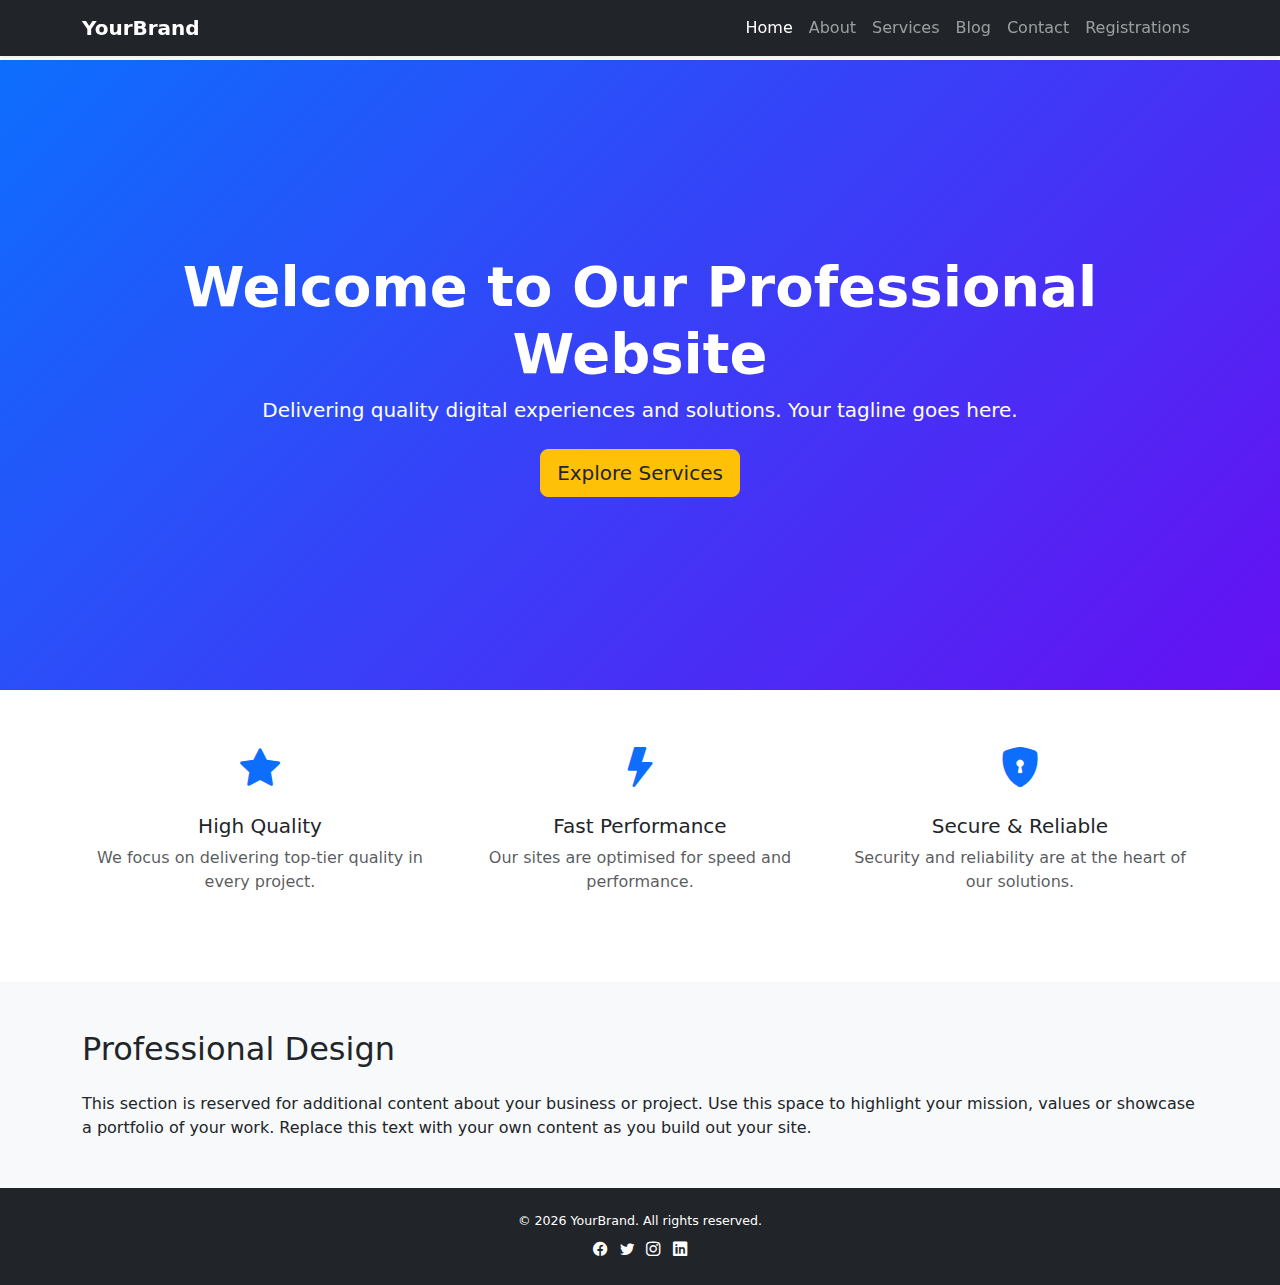
<file: index.html>
<!doctype html>
<html lang="en">
<head>
    <meta charset="utf-8">
    <!-- Responsive viewport ensures the site scales correctly on mobile devices -->
    <meta name="viewport" content="width=device-width, initial-scale=1">
    <title>YourBrand – Professional Website</title>
    <meta name="description" content="Insert a succinct description of your website or business here.">
    <meta name="author" content="">
    <meta name="keywords" content="">
    <!--
      GitHub Pages does not allow you to set HTTP security headers on the server, but you can
      mitigate some vulnerabilities by adding a Content Security Policy (CSP) via a meta tag.  
      The CSP below whitelists this site (self) and HTTPS resources.  It allows the Bootstrap
      CSS/JS that we load from jsDelivr and the Bootstrap Icons stylesheet.  Images are
      restricted to the site and data URIs, while fonts are loaded from jsDelivr.  This
      recommendation follows guidance that, although GitHub Pages and Cloudflare don’t let you
      customise HTTP headers, you can define a CSP using a meta tag【275244698175653†L618-L624】.
    -->
    <meta http-equiv="Content-Security-Policy" content="default-src 'self' https:; script-src 'self' https://cdn.jsdelivr.net; style-src 'self' 'unsafe-inline' https://cdn.jsdelivr.net; img-src 'self' data:; font-src 'self' https://cdn.jsdelivr.net;">
    <!-- Bootstrap CSS via jsDelivr CDN -->
    <link href="https://cdn.jsdelivr.net/npm/bootstrap@5.3.8/dist/css/bootstrap.min.css" rel="stylesheet">
    <!-- Bootstrap Icons CSS via jsDelivr -->
    <link href="https://cdn.jsdelivr.net/npm/bootstrap-icons@1.13.1/font/bootstrap-icons.min.css" rel="stylesheet">
    <!-- Custom styles for this template -->
    <link rel="stylesheet" href="assets/css/styles.css">
</head>
<body>
    <!-- Fixed-top navigation bar -->
    <nav class="navbar navbar-expand-lg navbar-dark bg-dark fixed-top shadow-sm">
        <div class="container">
            <a class="navbar-brand fw-bold" href="index.html">YourBrand</a>
            <button class="navbar-toggler" type="button" data-bs-toggle="collapse" data-bs-target="#navbarResponsive" aria-controls="navbarResponsive" aria-expanded="false" aria-label="Toggle navigation">
                <span class="navbar-toggler-icon"></span>
            </button>
            <div class="collapse navbar-collapse" id="navbarResponsive">
                <ul class="navbar-nav ms-auto mb-2 mb-lg-0">
                    <li class="nav-item"><a class="nav-link active" aria-current="page" href="index.html">Home</a></li>
                    <li class="nav-item"><a class="nav-link" href="about.html">About</a></li>
                    <li class="nav-item"><a class="nav-link" href="services.html">Services</a></li>
                    <li class="nav-item"><a class="nav-link" href="blog.html">Blog</a></li>
                    <li class="nav-item"><a class="nav-link" href="contact.html">Contact</a></li>
                    <li class="nav-item"><a class="nav-link" href="sam-dsbs-fema.html">Registrations</a></li>
                </ul>
            </div>
        </div>
    </nav>

    <!-- Hero section with a bold headline and call to action -->
    <header class="hero-section d-flex align-items-center">
        <div class="container text-center">
            <h1 class="display-4 fw-bold">Welcome to Our Professional Website</h1>
            <p class="lead mb-4">Delivering quality digital experiences and solutions. Your tagline goes here.</p>
            <a href="services.html" class="btn btn-primary btn-lg">Explore Services</a>
        </div>
    </header>

    <!-- Features section highlighting key benefits -->
    <section class="features-section py-5">
        <div class="container">
            <div class="row text-center">
                <div class="col-md-4 mb-4">
                    <div class="icon mb-3"><i class="bi bi-star-fill text-primary fs-1"></i></div>
                    <h3 class="h5">High Quality</h3>
                    <p class="text-muted">We focus on delivering top‑tier quality in every project.</p>
                </div>
                <div class="col-md-4 mb-4">
                    <div class="icon mb-3"><i class="bi bi-lightning-fill text-primary fs-1"></i></div>
                    <h3 class="h5">Fast Performance</h3>
                    <p class="text-muted">Our sites are optimised for speed and performance.</p>
                </div>
                <div class="col-md-4 mb-4">
                    <div class="icon mb-3"><i class="bi bi-shield-lock-fill text-primary fs-1"></i></div>
                    <h3 class="h5">Secure &amp; Reliable</h3>
                    <p class="text-muted">Security and reliability are at the heart of our solutions.</p>
                </div>
            </div>
        </div>
    </section>

    <!-- Placeholder section for additional content -->
    <section class="py-5 bg-light">
        <div class="container">
            <h2 class="mb-4">Professional Design</h2>
            <p class="mb-0">This section is reserved for additional content about your business or project. Use this space to highlight your mission, values or showcase a portfolio of your work. Replace this text with your own content as you build out your site.</p>
        </div>
    </section>

    <!-- Footer with social links -->
    <footer class="bg-dark text-white py-4">
        <div class="container text-center">
            <p class="small mb-2">&copy; 2026 YourBrand. All rights reserved.</p>
            <ul class="list-inline mb-0">
                <li class="list-inline-item"><a class="text-white" href="#" aria-label="Facebook"><i class="bi bi-facebook"></i></a></li>
                <li class="list-inline-item"><a class="text-white" href="#" aria-label="Twitter"><i class="bi bi-twitter"></i></a></li>
                <li class="list-inline-item"><a class="text-white" href="#" aria-label="Instagram"><i class="bi bi-instagram"></i></a></li>
                <li class="list-inline-item"><a class="text-white" href="#" aria-label="LinkedIn"><i class="bi bi-linkedin"></i></a></li>
            </ul>
        </div>
    </footer>

    <!-- Bootstrap JavaScript bundle (includes Popper) -->
    <script src="https://cdn.jsdelivr.net/npm/bootstrap@5.3.8/dist/js/bootstrap.bundle.min.js"></script>
    <!-- Custom JavaScript file -->
    <script src="assets/js/scripts.js"></script>
</body>
</html>
</file>
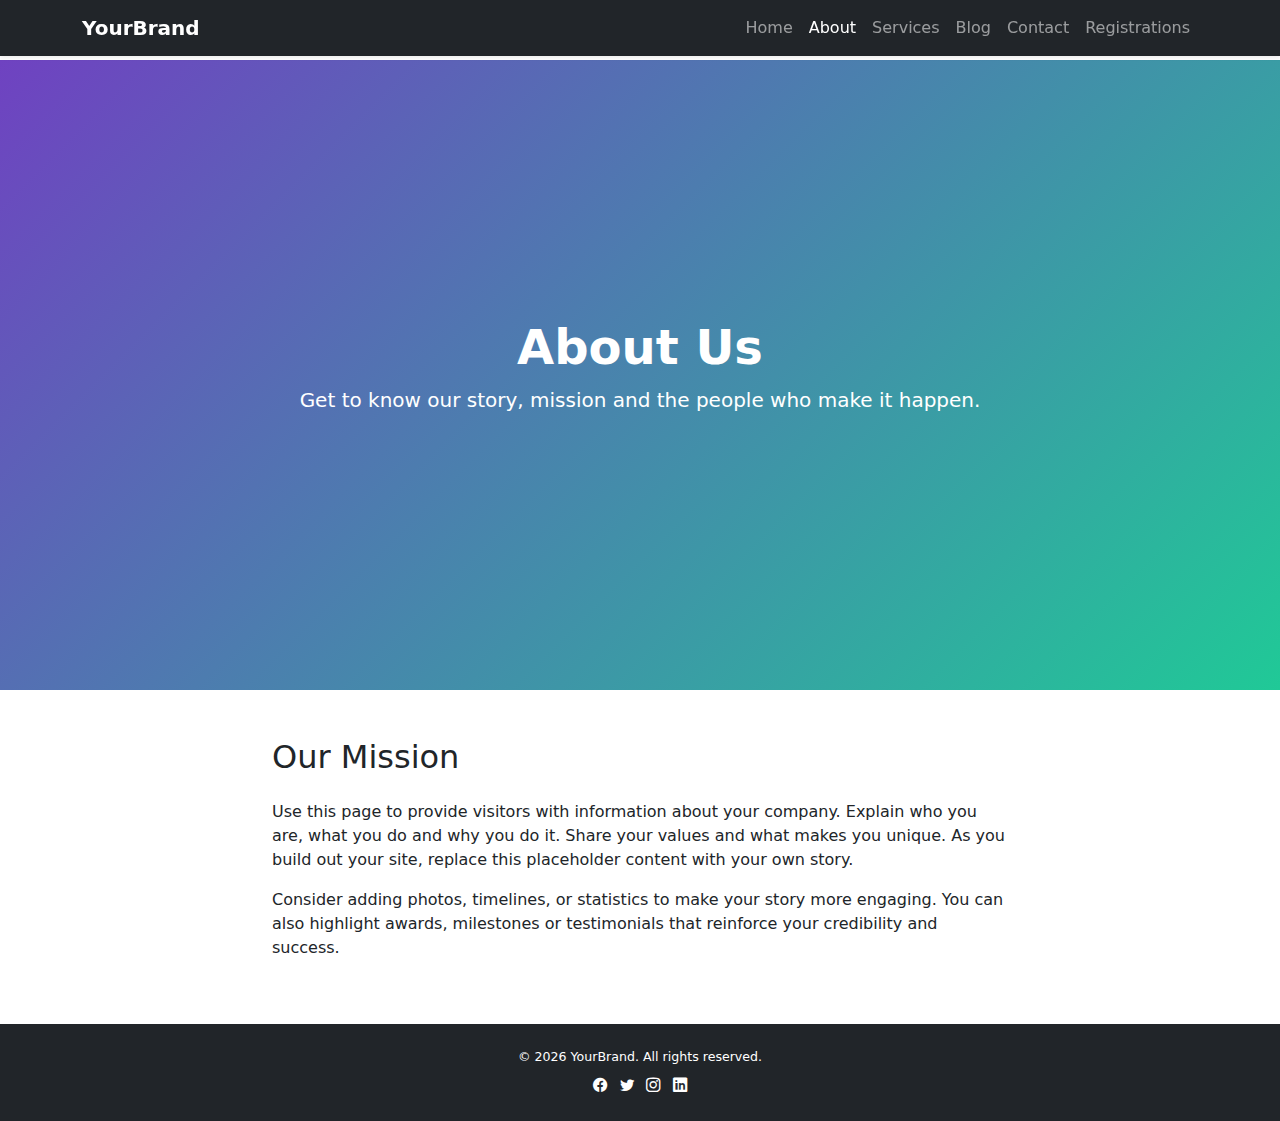
<file: about.html>
<!doctype html>
<html lang="en">
<head>
    <meta charset="utf-8">
    <meta name="viewport" content="width=device-width, initial-scale=1">
    <title>About – YourBrand</title>
    <meta name="description" content="Learn more about our company, our mission and the team behind YourBrand.">
    <!-- Inherit the same CSP as the index page to maintain security across pages -->
    <meta http-equiv="Content-Security-Policy" content="default-src 'self' https:; script-src 'self' https://cdn.jsdelivr.net; style-src 'self' 'unsafe-inline' https://cdn.jsdelivr.net; img-src 'self' data:; font-src 'self' https://cdn.jsdelivr.net;">
    <link href="https://cdn.jsdelivr.net/npm/bootstrap@5.3.8/dist/css/bootstrap.min.css" rel="stylesheet">
    <link href="https://cdn.jsdelivr.net/npm/bootstrap-icons@1.13.1/font/bootstrap-icons.min.css" rel="stylesheet">
    <link rel="stylesheet" href="assets/css/styles.css">
</head>
<body>
    <nav class="navbar navbar-expand-lg navbar-dark bg-dark fixed-top shadow-sm">
        <div class="container">
            <a class="navbar-brand fw-bold" href="index.html">YourBrand</a>
            <button class="navbar-toggler" type="button" data-bs-toggle="collapse" data-bs-target="#navbarResponsive" aria-controls="navbarResponsive" aria-expanded="false" aria-label="Toggle navigation">
                <span class="navbar-toggler-icon"></span>
            </button>
            <div class="collapse navbar-collapse" id="navbarResponsive">
                <ul class="navbar-nav ms-auto mb-2 mb-lg-0">
                    <li class="nav-item"><a class="nav-link" href="index.html">Home</a></li>
                    <li class="nav-item"><a class="nav-link active" aria-current="page" href="about.html">About</a></li>
                    <li class="nav-item"><a class="nav-link" href="services.html">Services</a></li>
                    <li class="nav-item"><a class="nav-link" href="blog.html">Blog</a></li>
                    <li class="nav-item"><a class="nav-link" href="contact.html">Contact</a></li>
                    <li class="nav-item"><a class="nav-link" href="sam-dsbs-fema.html">Registrations</a></li>
                </ul>
            </div>
        </div>
    </nav>

    <!-- Page header -->
    <header class="hero-section d-flex align-items-center" style="background: linear-gradient(135deg, #6f42c1, #20c997);">
        <div class="container text-center">
            <h1 class="display-5 fw-bold">About Us</h1>
            <p class="lead">Get to know our story, mission and the people who make it happen.</p>
        </div>
    </header>

    <!-- Main content -->
    <main class="py-5">
        <div class="container">
            <div class="row justify-content-center">
                <div class="col-lg-8">
                    <h2 class="mb-4">Our Mission</h2>
                    <p>Use this page to provide visitors with information about your company. Explain who you are, what you do and why you do it. Share your values and what makes you unique. As you build out your site, replace this placeholder content with your own story.</p>
                    <p>Consider adding photos, timelines, or statistics to make your story more engaging. You can also highlight awards, milestones or testimonials that reinforce your credibility and success.</p>
                </div>
            </div>
        </div>
    </main>

    <footer class="bg-dark text-white py-4">
        <div class="container text-center">
            <p class="small mb-2">&copy; 2026 YourBrand. All rights reserved.</p>
            <ul class="list-inline mb-0">
                <li class="list-inline-item"><a class="text-white" href="#" aria-label="Facebook"><i class="bi bi-facebook"></i></a></li>
                <li class="list-inline-item"><a class="text-white" href="#" aria-label="Twitter"><i class="bi bi-twitter"></i></a></li>
                <li class="list-inline-item"><a class="text-white" href="#" aria-label="Instagram"><i class="bi bi-instagram"></i></a></li>
                <li class="list-inline-item"><a class="text-white" href="#" aria-label="LinkedIn"><i class="bi bi-linkedin"></i></a></li>
            </ul>
        </div>
    </footer>

    <script src="https://cdn.jsdelivr.net/npm/bootstrap@5.3.8/dist/js/bootstrap.bundle.min.js"></script>
    <script src="assets/js/scripts.js"></script>
</body>
</html>
</file>
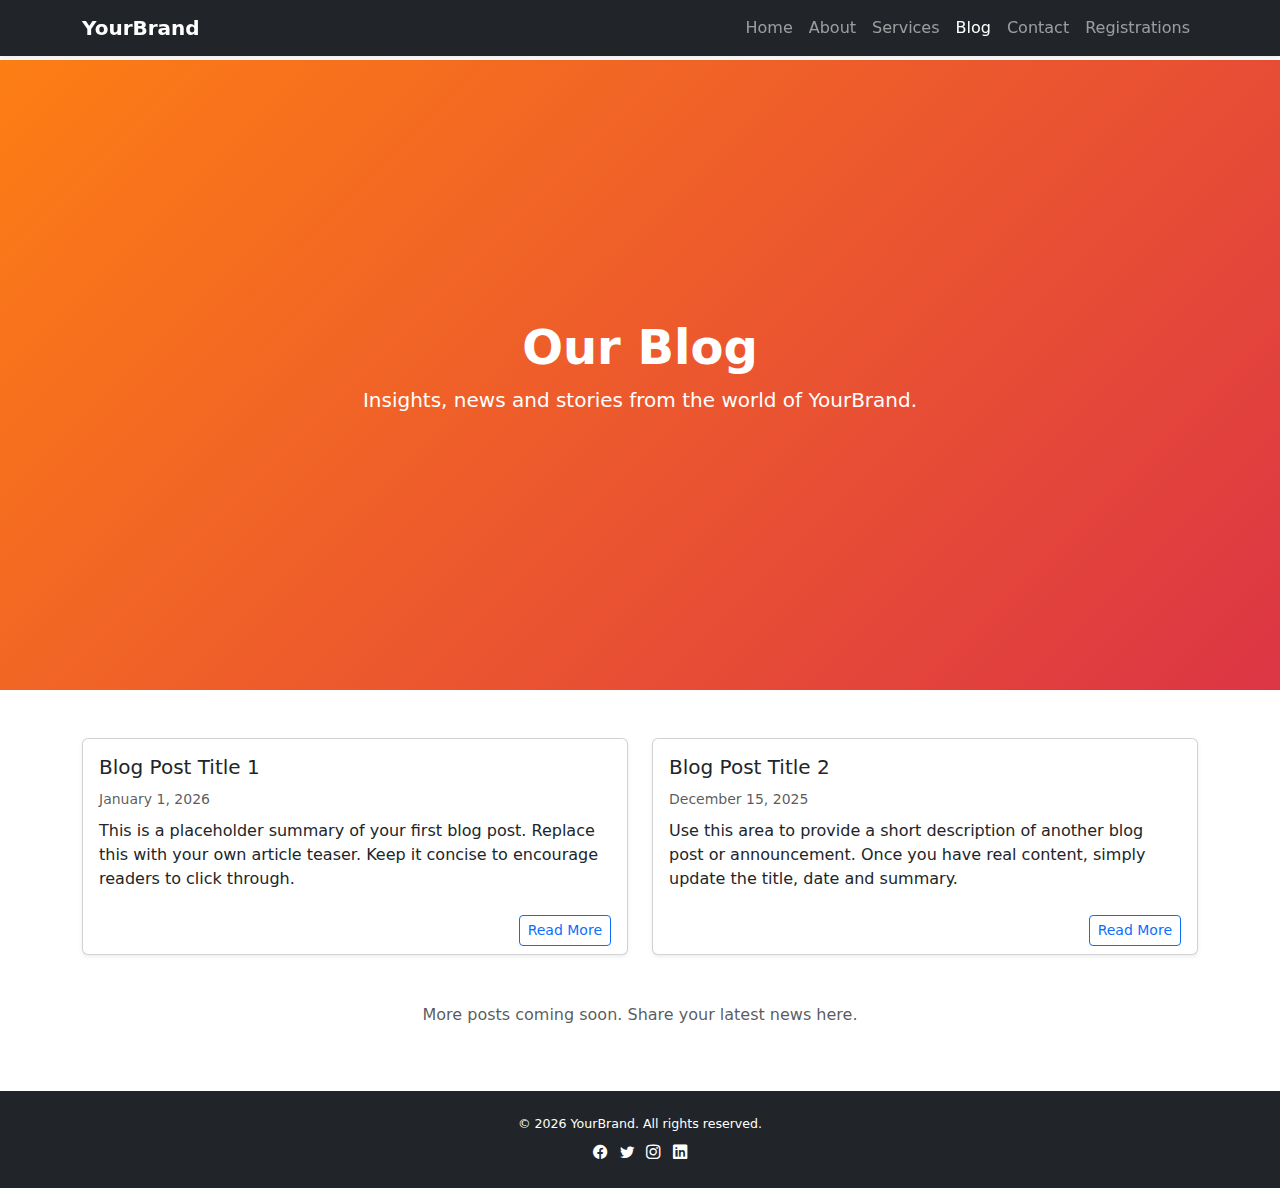
<file: blog.html>
<!doctype html>
<html lang="en">
<head>
    <meta charset="utf-8">
    <meta name="viewport" content="width=device-width, initial-scale=1">
    <title>Blog – YourBrand</title>
    <meta name="description" content="Read the latest articles and news from YourBrand.">
    <meta http-equiv="Content-Security-Policy" content="default-src 'self' https:; script-src 'self' https://cdn.jsdelivr.net; style-src 'self' 'unsafe-inline' https://cdn.jsdelivr.net; img-src 'self' data:; font-src 'self' https://cdn.jsdelivr.net;">
    <link href="https://cdn.jsdelivr.net/npm/bootstrap@5.3.8/dist/css/bootstrap.min.css" rel="stylesheet">
    <link href="https://cdn.jsdelivr.net/npm/bootstrap-icons@1.13.1/font/bootstrap-icons.min.css" rel="stylesheet">
    <link rel="stylesheet" href="assets/css/styles.css">
</head>
<body>
    <nav class="navbar navbar-expand-lg navbar-dark bg-dark fixed-top shadow-sm">
        <div class="container">
            <a class="navbar-brand fw-bold" href="index.html">YourBrand</a>
            <button class="navbar-toggler" type="button" data-bs-toggle="collapse" data-bs-target="#navbarResponsive" aria-controls="navbarResponsive" aria-expanded="false" aria-label="Toggle navigation">
                <span class="navbar-toggler-icon"></span>
            </button>
            <div class="collapse navbar-collapse" id="navbarResponsive">
                <ul class="navbar-nav ms-auto mb-2 mb-lg-0">
                    <li class="nav-item"><a class="nav-link" href="index.html">Home</a></li>
                    <li class="nav-item"><a class="nav-link" href="about.html">About</a></li>
                    <li class="nav-item"><a class="nav-link" href="services.html">Services</a></li>
                    <li class="nav-item"><a class="nav-link active" aria-current="page" href="blog.html">Blog</a></li>
                    <li class="nav-item"><a class="nav-link" href="contact.html">Contact</a></li>
                    <li class="nav-item"><a class="nav-link" href="sam-dsbs-fema.html">Registrations</a></li>
                </ul>
            </div>
        </div>
    </nav>

    <!-- Page header -->
    <header class="hero-section d-flex align-items-center" style="background: linear-gradient(135deg, #fd7e14, #dc3545);">
        <div class="container text-center">
            <h1 class="display-5 fw-bold">Our Blog</h1>
            <p class="lead">Insights, news and stories from the world of YourBrand.</p>
        </div>
    </header>

    <!-- Blog posts listing -->
    <main class="py-5">
        <div class="container">
            <div class="row row-cols-1 row-cols-md-2 g-4">
                <div class="col">
                    <div class="card h-100 shadow-sm">
                        <div class="card-body">
                            <h3 class="h5">Blog Post Title 1</h3>
                            <small class="text-muted">January&nbsp;1, 2026</small>
                            <p class="mt-2 mb-0">This is a placeholder summary of your first blog post. Replace this with your own article teaser. Keep it concise to encourage readers to click through.</p>
                        </div>
                        <div class="card-footer bg-transparent border-0 text-end">
                            <a href="#" class="btn btn-outline-primary btn-sm">Read More</a>
                        </div>
                    </div>
                </div>
                <div class="col">
                    <div class="card h-100 shadow-sm">
                        <div class="card-body">
                            <h3 class="h5">Blog Post Title 2</h3>
                            <small class="text-muted">December&nbsp;15, 2025</small>
                            <p class="mt-2 mb-0">Use this area to provide a short description of another blog post or announcement. Once you have real content, simply update the title, date and summary.</p>
                        </div>
                        <div class="card-footer bg-transparent border-0 text-end">
                            <a href="#" class="btn btn-outline-primary btn-sm">Read More</a>
                        </div>
                    </div>
                </div>
            </div>
            <div class="row mt-5">
                <div class="col text-center">
                    <p class="text-muted">More posts coming soon. Share your latest news here.</p>
                </div>
            </div>
        </div>
    </main>

    <footer class="bg-dark text-white py-4">
        <div class="container text-center">
            <p class="small mb-2">&copy; 2026 YourBrand. All rights reserved.</p>
            <ul class="list-inline mb-0">
                <li class="list-inline-item"><a class="text-white" href="#" aria-label="Facebook"><i class="bi bi-facebook"></i></a></li>
                <li class="list-inline-item"><a class="text-white" href="#" aria-label="Twitter"><i class="bi bi-twitter"></i></a></li>
                <li class="list-inline-item"><a class="text-white" href="#" aria-label="Instagram"><i class="bi bi-instagram"></i></a></li>
                <li class="list-inline-item"><a class="text-white" href="#" aria-label="LinkedIn"><i class="bi bi-linkedin"></i></a></li>
            </ul>
        </div>
    </footer>

    <script src="https://cdn.jsdelivr.net/npm/bootstrap@5.3.8/dist/js/bootstrap.bundle.min.js"></script>
    <script src="assets/js/scripts.js"></script>
</body>
</html>
</file>
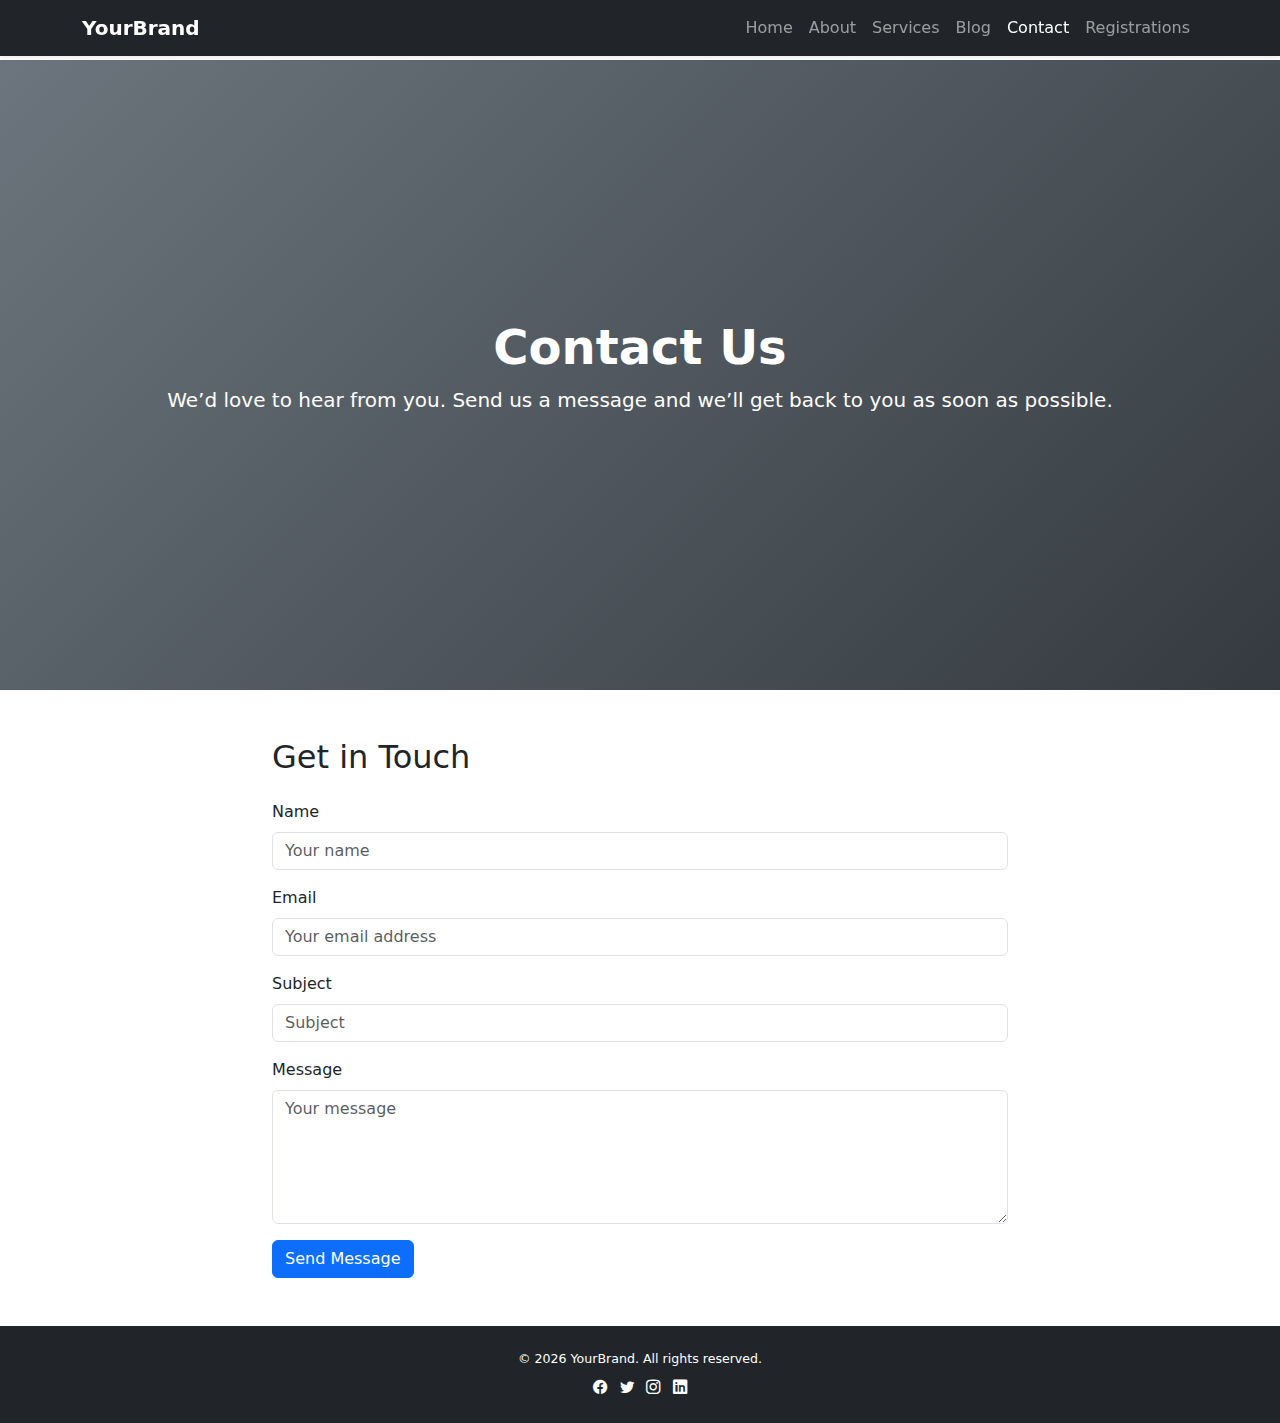
<file: contact.html>
<!doctype html>
<html lang="en">
<head>
    <meta charset="utf-8">
    <meta name="viewport" content="width=device-width, initial-scale=1">
    <title>Contact – YourBrand</title>
    <meta name="description" content="Get in touch with YourBrand. We’d love to hear from you.">
    <meta http-equiv="Content-Security-Policy" content="default-src 'self' https:; script-src 'self' https://cdn.jsdelivr.net; style-src 'self' 'unsafe-inline' https://cdn.jsdelivr.net; img-src 'self' data:; font-src 'self' https://cdn.jsdelivr.net;">
    <link href="https://cdn.jsdelivr.net/npm/bootstrap@5.3.8/dist/css/bootstrap.min.css" rel="stylesheet">
    <link href="https://cdn.jsdelivr.net/npm/bootstrap-icons@1.13.1/font/bootstrap-icons.min.css" rel="stylesheet">
    <link rel="stylesheet" href="assets/css/styles.css">
</head>
<body>
    <nav class="navbar navbar-expand-lg navbar-dark bg-dark fixed-top shadow-sm">
        <div class="container">
            <a class="navbar-brand fw-bold" href="index.html">YourBrand</a>
            <button class="navbar-toggler" type="button" data-bs-toggle="collapse" data-bs-target="#navbarResponsive" aria-controls="navbarResponsive" aria-expanded="false" aria-label="Toggle navigation">
                <span class="navbar-toggler-icon"></span>
            </button>
            <div class="collapse navbar-collapse" id="navbarResponsive">
                <ul class="navbar-nav ms-auto mb-2 mb-lg-0">
                    <li class="nav-item"><a class="nav-link" href="index.html">Home</a></li>
                    <li class="nav-item"><a class="nav-link" href="about.html">About</a></li>
                    <li class="nav-item"><a class="nav-link" href="services.html">Services</a></li>
                    <li class="nav-item"><a class="nav-link" href="blog.html">Blog</a></li>
                    <li class="nav-item"><a class="nav-link active" aria-current="page" href="contact.html">Contact</a></li>
                    <li class="nav-item"><a class="nav-link" href="sam-dsbs-fema.html">Registrations</a></li>
                </ul>
            </div>
        </div>
    </nav>

    <!-- Page header -->
    <header class="hero-section d-flex align-items-center" style="background: linear-gradient(135deg, #6c757d, #343a40);">
        <div class="container text-center">
            <h1 class="display-5 fw-bold">Contact Us</h1>
            <p class="lead">We’d love to hear from you. Send us a message and we’ll get back to you as soon as possible.</p>
        </div>
    </header>

    <!-- Contact form -->
    <main class="py-5">
        <div class="container">
            <div class="row justify-content-center">
                <div class="col-lg-8">
                    <h2 class="mb-4">Get in Touch</h2>
                    <!--
                      This is a static form. To make it functional you can
                      integrate with a free form backend service such as Formspree
                      (https://formspree.io) or use a GitHub Action to send mail.  
                      Replace the action attribute below with your chosen endpoint.
                    -->
                    <form action="#" method="post">
                        <div class="mb-3">
                            <label for="name" class="form-label">Name</label>
                            <input type="text" class="form-control" id="name" name="name" placeholder="Your name">
                        </div>
                        <div class="mb-3">
                            <label for="email" class="form-label">Email</label>
                            <input type="email" class="form-control" id="email" name="email" placeholder="Your email address">
                        </div>
                        <div class="mb-3">
                            <label for="subject" class="form-label">Subject</label>
                            <input type="text" class="form-control" id="subject" name="subject" placeholder="Subject">
                        </div>
                        <div class="mb-3">
                            <label for="message" class="form-label">Message</label>
                            <textarea class="form-control" id="message" name="message" rows="5" placeholder="Your message"></textarea>
                        </div>
                        <button type="submit" class="btn btn-primary">Send Message</button>
                    </form>
                </div>
            </div>
        </div>
    </main>

    <footer class="bg-dark text-white py-4">
        <div class="container text-center">
            <p class="small mb-2">&copy; 2026 YourBrand. All rights reserved.</p>
            <ul class="list-inline mb-0">
                <li class="list-inline-item"><a class="text-white" href="#" aria-label="Facebook"><i class="bi bi-facebook"></i></a></li>
                <li class="list-inline-item"><a class="text-white" href="#" aria-label="Twitter"><i class="bi bi-twitter"></i></a></li>
                <li class="list-inline-item"><a class="text-white" href="#" aria-label="Instagram"><i class="bi bi-instagram"></i></a></li>
                <li class="list-inline-item"><a class="text-white" href="#" aria-label="LinkedIn"><i class="bi bi-linkedin"></i></a></li>
            </ul>
        </div>
    </footer>

    <script src="https://cdn.jsdelivr.net/npm/bootstrap@5.3.8/dist/js/bootstrap.bundle.min.js"></script>
    <script src="assets/js/scripts.js"></script>
</body>
</html>
</file>
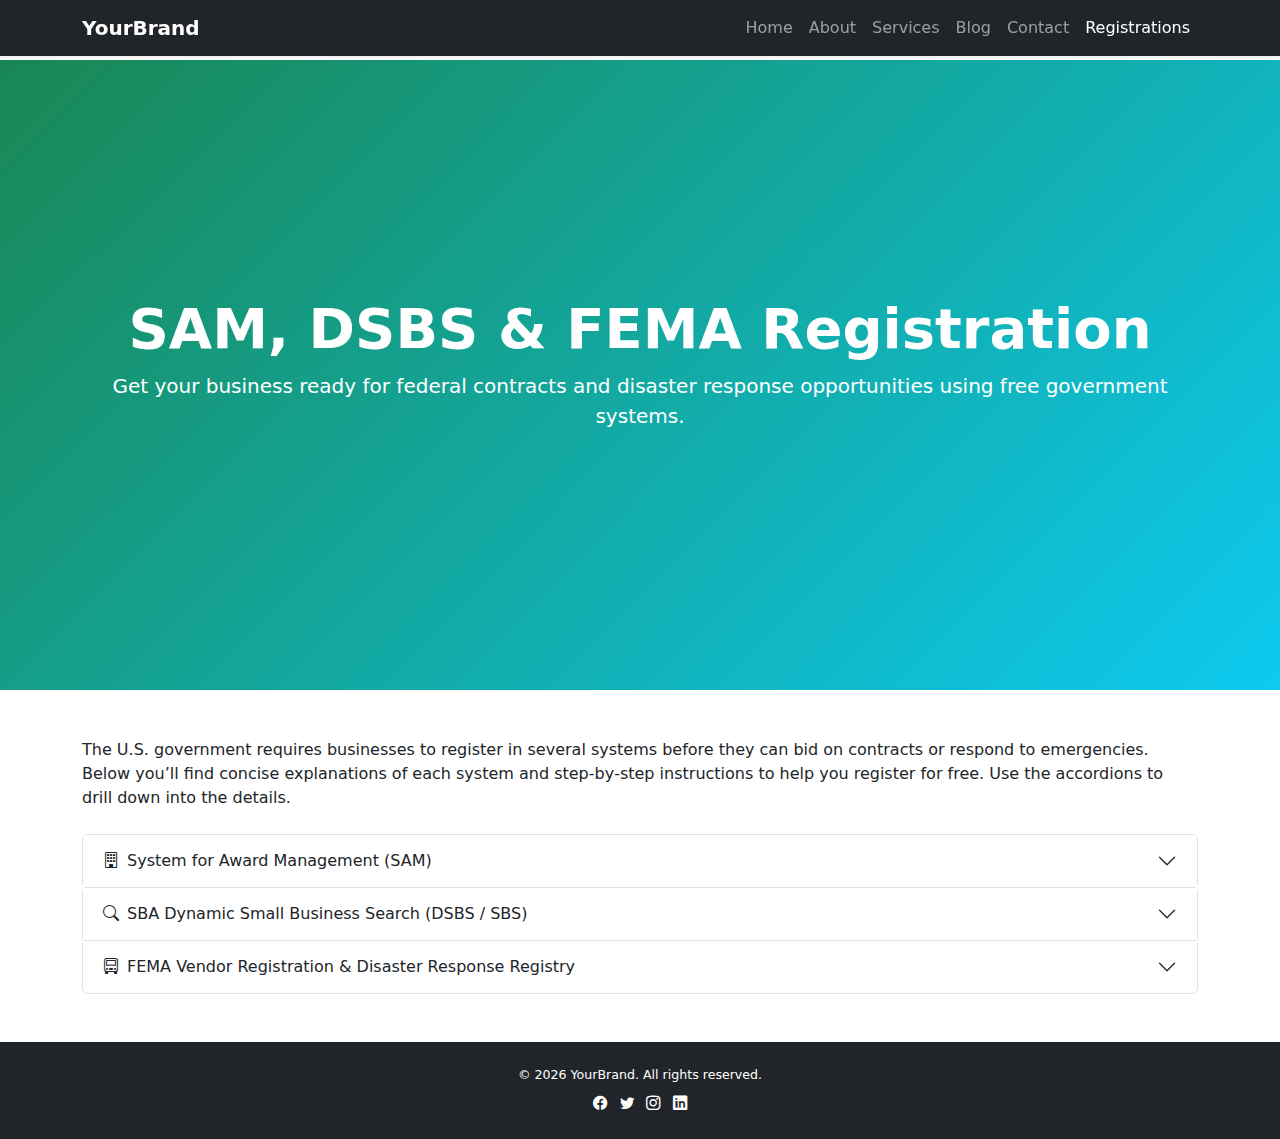
<file: sam-dsbs-fema.html>
<!doctype html>
<!--
  This page provides an in‑depth guide to registering with the System for Award
  Management (SAM), completing a Small Business Administration (SBA) Dynamic
  Small Business Search (DSBS) profile and joining FEMA’s vendor programs.
  It reuses the same layout as the other pages in this template and adds
  interactive accordions with a subtle glow effect on hover.  You can update
  the content within the accordion panels as regulations evolve.
-->
<html lang="en">
<head>
    <meta charset="utf-8">
    <meta name="viewport" content="width=device-width, initial-scale=1">
    <title>SAM, DSBS &amp; FEMA Registration – YourBrand</title>
    <meta name="description" content="A comprehensive guide to System for Award Management (SAM), SBA’s Dynamic Small Business Search and FEMA vendor registration.">
    <!-- Use the same Content Security Policy as other pages to mitigate common
         vulnerabilities on GitHub Pages and Cloudflare.  This CSP allows
         Bootstrap CSS/JS and icons via the jsDelivr CDN while restricting
         external scripts and image sources. -->
    <meta http-equiv="Content-Security-Policy" content="default-src 'self' https:; script-src 'self' https://cdn.jsdelivr.net; style-src 'self' 'unsafe-inline' https://cdn.jsdelivr.net; img-src 'self' data:; font-src 'self' https://cdn.jsdelivr.net;">
    <!-- Bootstrap CSS -->
    <link href="https://cdn.jsdelivr.net/npm/bootstrap@5.3.8/dist/css/bootstrap.min.css" rel="stylesheet">
    <!-- Bootstrap Icons -->
    <link href="https://cdn.jsdelivr.net/npm/bootstrap-icons@1.13.1/font/bootstrap-icons.min.css" rel="stylesheet">
    <!-- Custom styles -->
    <link rel="stylesheet" href="assets/css/styles.css">
</head>
<body>
    <!-- Navigation bar replicated from the template.  The script in
         assets/js/scripts.js automatically highlights the active link. -->
    <nav class="navbar navbar-expand-lg navbar-dark bg-dark fixed-top shadow-sm">
        <div class="container">
            <a class="navbar-brand fw-bold" href="index.html">YourBrand</a>
            <button class="navbar-toggler" type="button" data-bs-toggle="collapse" data-bs-target="#navbarResponsive" aria-controls="navbarResponsive" aria-expanded="false" aria-label="Toggle navigation">
                <span class="navbar-toggler-icon"></span>
            </button>
            <div class="collapse navbar-collapse" id="navbarResponsive">
                <ul class="navbar-nav ms-auto mb-2 mb-lg-0">
                    <li class="nav-item"><a class="nav-link" href="index.html">Home</a></li>
                    <li class="nav-item"><a class="nav-link" href="about.html">About</a></li>
                    <li class="nav-item"><a class="nav-link" href="services.html">Services</a></li>
                    <li class="nav-item"><a class="nav-link" href="blog.html">Blog</a></li>
                    <li class="nav-item"><a class="nav-link" href="contact.html">Contact</a></li>
                    <li class="nav-item"><a class="nav-link" href="sam-dsbs-fema.html">Registrations</a></li>
                </ul>
            </div>
        </div>
    </nav>

    <!-- Hero section introducing the guide -->
    <header class="hero-section d-flex align-items-center" style="background: linear-gradient(135deg, #198754, #0dcaf0);">
        <div class="container text-center">
            <h1 class="display-4 fw-bold">SAM, DSBS &amp; FEMA Registration</h1>
            <p class="lead mb-4">Get your business ready for federal contracts and disaster response opportunities using free government systems.</p>
        </div>
    </header>

    <!-- Main content section with accordions for each registration -->
    <section class="py-5">
        <div class="container">
            <p class="mb-4">The U.S. government requires businesses to register in several systems before they can bid on contracts or respond to emergencies.  Below you’ll find concise explanations of each system and step‑by‑step instructions to help you register for free.  Use the accordions to drill down into the details.</p>

            <!-- Accordion container -->
            <div class="accordion" id="registrationAccordion">
                <!-- SAM Registration Item -->
                <div class="accordion-item glow-card">
                    <h2 class="accordion-header" id="headingSam">
                        <button class="accordion-button collapsed" type="button" data-bs-toggle="collapse" data-bs-target="#collapseSam" aria-expanded="false" aria-controls="collapseSam">
                            <i class="bi bi-building me-2"></i> System for Award Management (SAM)
                        </button>
                    </h2>
                    <div id="collapseSam" class="accordion-collapse collapse" aria-labelledby="headingSam" data-bs-parent="#registrationAccordion">
                        <div class="accordion-body">
                            <h3>What is SAM?</h3>
                            <p>The System for Award Management (<strong>SAM</strong>) is the U.S. government’s official database for entities seeking federal contracts or financial assistance.  Registration is <strong>free</strong> and allows your business to bid on contracts and apply for federal awards【918593088058409†L57-L80】.  When you register, SAM assigns a <em>Unique&nbsp;Entity&nbsp;ID</em> (UEI), which replaces the old DUNS number and uniquely identifies your organization.</p>
                            <h3>Why register?</h3>
                            <p>Registering in SAM is mandatory for any firm that wants to do business with the federal government.  It serves as a central repository of your company’s information and consolidates multiple legacy systems.  Registration ensures your eligibility, enables electronic payments and makes your business visible to contracting officers and prime contractors【409463114030576†L91-L135】.  You must log in at least once per year to keep your record active【409463114030576†L111-L118】.</p>
                            <h3>How to register</h3>
                            <ol>
                                <li><strong>Create a login.gov account</strong>.  Visit <a href="https://www.login.gov" target="_blank" rel="noopener">login.gov</a> and set up an account using your email address.  This account will be used to access SAM and other federal systems.</li>
                                <li><strong>Prepare your data</strong>.  Gather your Taxpayer Identification Number (EIN/TIN), legal business name, physical address, date and state of incorporation, banking information for electronic funds transfer, and your North American Industry Classification System (NAICS) codes.  You’ll also need to decide whether you want your record to be publicly visible【203555683941248†L67-L96】.</li>
                                <li><strong>Start a new registration</strong>.  Go to <a href="https://sam.gov" target="_blank" rel="noopener">sam.gov</a>, sign in with your login.gov credentials and select <em>Register New Entity</em>.  Choose the purpose of your registration (All Awards vs Financial Assistance) and your entity type.</li>
                                <li><strong>Enter core information</strong>.  Provide your legal business name and physical address (SAM will validate this), company start date, fiscal year end, NAICS codes and banking details.  If you don’t yet have a Commercial and Government Entity (CAGE) code, SAM will assign one upon submission【203555683941248†L116-L123】.</li>
                                <li><strong>Complete assertions and certifications</strong>.  Answer questions about your ownership, predecessors, socioeconomic status and executive compensation.  Fill in representations and certifications (Reps&nbsp;&amp;&nbsp;Certs) and any applicable federal acquisition supplements.</li>
                                <li><strong>Add points of contact</strong>.  Identify an Electronic Business point of contact and a Government point of contact.  These individuals will receive notifications and must be familiar with your registration【980030299894892†L114-L119】.</li>
                                <li><strong>Opt into the Disaster Response Registry</strong>.  During registration you can indicate that your company is willing to assist during emergencies.  Selecting this option will add you to the Disaster Response Registry once your registration becomes active【489607410654557†L43-L69】.</li>
                                <li><strong>Submit and maintain</strong>.  Review your entries and submit.  It can take up to 12–15 business days for your registration to become active【980030299894892†L134-L136】.  You must renew your record every 365 days to remain eligible【918593088058409†L171-L175】.</li>
                            </ol>
                            <p class="mb-0">Need help?  You can get free assistance from the Federal Service Desk (<a href="https://www.fsd.gov" target="_blank" rel="noopener">fsd.gov</a>) or your local APEX Accelerator (formerly PTAC)【489607410654557†L24-L33】.</p>
                        </div>
                    </div>
                </div>

                <!-- DSBS Registration Item -->
                <div class="accordion-item glow-card">
                    <h2 class="accordion-header" id="headingDsbs">
                        <button class="accordion-button collapsed" type="button" data-bs-toggle="collapse" data-bs-target="#collapseDsbs" aria-expanded="false" aria-controls="collapseDsbs">
                            <i class="bi bi-search me-2"></i> SBA Dynamic Small Business Search (DSBS / SBS)
                        </button>
                    </h2>
                    <div id="collapseDsbs" class="accordion-collapse collapse" aria-labelledby="headingDsbs" data-bs-parent="#registrationAccordion">
                        <div class="accordion-body">
                            <h3>What is DSBS?</h3>
                            <p>The <strong>Dynamic Small Business Search</strong> (now called the Small Business Search) is a free online database maintained by the U.S. Small Business Administration.  It lists small businesses and includes details such as business name, location, size, ownership, capabilities, and past performance【267651976775821†L34-L54】.  Federal agencies and prime contractors use DSBS to find qualified small businesses for contracting opportunities, while small businesses use it to market their products and services.</p>
                            <h3>Why complete your DSBS profile?</h3>
                            <p>A complete DSBS profile boosts your visibility to government buyers and primes.  Agencies often rely on DSBS to meet their small‑business goals, and primes use it to identify teaming partners.  Having an up‑to‑date profile ensures that your capabilities and certifications are easy to find【267651976775821†L50-L58】.</p>
                            <h3>Accessing DSBS via SBA Connect</h3>
                            <p>DSBS can no longer be updated directly through SAM or the General Login System.  To edit your profile you must use the SBA Connect portal【267651976775821†L64-L72】.  Follow these steps:</p>
                            <ol>
                                <li>Navigate to <a href="https://connect.sba.gov" target="_blank" rel="noopener">connect.sba.gov</a>.</li>
                                <li>Log in using the same <em>login.gov</em> credentials you use for SAM.【267651976775821†L75-L79】</li>
                                <li>In the top‑right menu, click the <strong>Access</strong> tab and select <strong>DSBS</strong> from the list【267651976775821†L79-L81】.</li>
                                <li>Enter your Unique Entity Identifier (UEI) and banking information when prompted.  If your bank account number isn’t accepted, try entering nine zeros (“000000000”)【267651976775821†L81-L83】.</li>
                                <li>Click <em>Request Access</em>.  Access is generally granted immediately, and the DSBS link will appear in your dashboard【267651976775821†L84-L88】.</li>
                                <li>Click your company name in the dashboard and update your marketing profile.  Include keywords, NAICS codes, detailed capability narratives, references and any certifications you hold.  Save changes to publish your profile.</li>
                            </ol>
                            <h3>Using DSBS to search for suppliers</h3>
                            <p>If you are a non‑federal entity looking to source small businesses, you can use the DSBS search tool as follows【987863588363417†L30-L63】:</p>
                            <ol>
                                <li>Go to <a href="http://dsbs.sba.gov/dsbs/search/dsp_dsbs.cfm" target="_blank" rel="noopener">dsbs.sba.gov/dsbs/search</a>.</li>
                                <li>Select the state or narrow the search by county, zip code or area code.</li>
                                <li>Under <em>Ownership and Self‑Certifications</em>, choose options such as “Any Minority Owned” or “Any Women‑Owned Small Business” to filter the results【987863588363417†L34-L50】.</li>
                                <li>Enter the appropriate NAICS code(s) for the goods or services you need【987863588363417†L52-L56】.  The SBA size standards table can help you identify the correct codes.</li>
                                <li>Click <em>Search Using These Criteria</em> to view the list of small businesses【987863588363417†L61-L63】.</li>
                            </ol>
                        </div>
                    </div>
                </div>

                <!-- FEMA Vendor Registration Item -->
                <div class="accordion-item glow-card">
                    <h2 class="accordion-header" id="headingFema">
                        <button class="accordion-button collapsed" type="button" data-bs-toggle="collapse" data-bs-target="#collapseFema" aria-expanded="false" aria-controls="collapseFema">
                            <i class="bi bi-truck-front me-2"></i> FEMA Vendor Registration &amp; Disaster Response Registry
                        </button>
                    </h2>
                    <div id="collapseFema" class="accordion-collapse collapse" aria-labelledby="headingFema" data-bs-parent="#registrationAccordion">
                        <div class="accordion-body">
                            <h3>Why work with FEMA?</h3>
                            <p>The Federal Emergency Management Agency (FEMA) relies on private vendors to supply goods and services during disasters.  Businesses that register properly can help communities recover while earning revenue.  FEMA’s Industry Liaison Program (ILP) connects suppliers with program offices and coordinates vendor inquiries【489607410654557†L14-L20】.</p>
                            <h3>Registration overview</h3>
                            <p>FEMA’s vendor registration process has four general steps【489607410654557†L21-L33】:</p>
                            <ol>
                                <li><strong>Consult your local APEX Accelerator.</strong>  Formerly known as PTACs, APEX Accelerators provide free guidance on marketing your capabilities to federal agencies【489607410654557†L21-L33】.  Locate one at <a href="https://www.apexaccelerators.us" target="_blank" rel="noopener">apexaccelerators.us</a>.</li>
                                <li><strong>Register in SAM.</strong>  A complete and active SAM registration is required to do business with the Federal Government【489607410654557†L34-L41】.  There is no cost to register or maintain your entity【203555683941248†L3-L7】.  Gather your UEI, TIN and NAICS codes, then follow the steps outlined in the SAM section above.</li>
                                <li><strong>Join the Disaster Response Registry.</strong>  The Disaster Response Registry lists vendors willing to provide debris removal, supplies and other emergency services.  To be added, you must indicate your interest in disaster response during your SAM registration.  Once your registration is active, contracting officers will be able to locate your company【489607410654557†L43-L69】.  There is no fee for inclusion【365223599175299†L135-L139】.</li>
                                <li><strong>Monitor opportunities.</strong>  After registering, watch for procurement opportunities on <a href="https://sam.gov" target="_blank" rel="noopener">SAM.gov</a>, <a href="https://www.unisonglobal.com/product-suites/acquisition/sourcing/marketplace/" target="_blank" rel="noopener">Unison Marketplace</a> and the Department of Homeland Security’s Acquisition Planning Forecast System.  Being proactive helps you respond quickly when disasters strike【489607410654557†L144-L160】.</li>
                            </ol>
                            <h3>Additional tips</h3>
                            <ul>
                                <li>Consider submitting a Vendor Profile Form to FEMA’s Industry Liaison Program to help FEMA understand your capabilities.  Although not required, this enhances your visibility.</li>
                                <li>Stay up‑to‑date with FEMA’s mission and goals, including its preference for local vendors and compliance with the Stafford Act and Federal Acquisition Regulations【489607410654557†L71-L79】.</li>
                                <li>Beware of third‑party solicitations.  Registering and maintaining your Disaster Response Registry entry is always free【365223599175299†L135-L140】.</li>
                            </ul>
                        </div>
                    </div>
                </div>
            </div>
        </div>
    </section>

    <!-- Footer -->
    <footer class="bg-dark text-white py-4">
        <div class="container text-center">
            <p class="small mb-2">&copy; 2026 YourBrand. All rights reserved.</p>
            <ul class="list-inline mb-0">
                <li class="list-inline-item"><a class="text-white" href="#" aria-label="Facebook"><i class="bi bi-facebook"></i></a></li>
                <li class="list-inline-item"><a class="text-white" href="#" aria-label="Twitter"><i class="bi bi-twitter"></i></a></li>
                <li class="list-inline-item"><a class="text-white" href="#" aria-label="Instagram"><i class="bi bi-instagram"></i></a></li>
                <li class="list-inline-item"><a class="text-white" href="#" aria-label="LinkedIn"><i class="bi bi-linkedin"></i></a></li>
            </ul>
        </div>
    </footer>

    <!-- Bootstrap JS bundle -->
    <script src="https://cdn.jsdelivr.net/npm/bootstrap@5.3.8/dist/js/bootstrap.bundle.min.js"></script>
    <!-- Custom JS -->
    <script src="assets/js/scripts.js"></script>
</body>
</html>
</file>
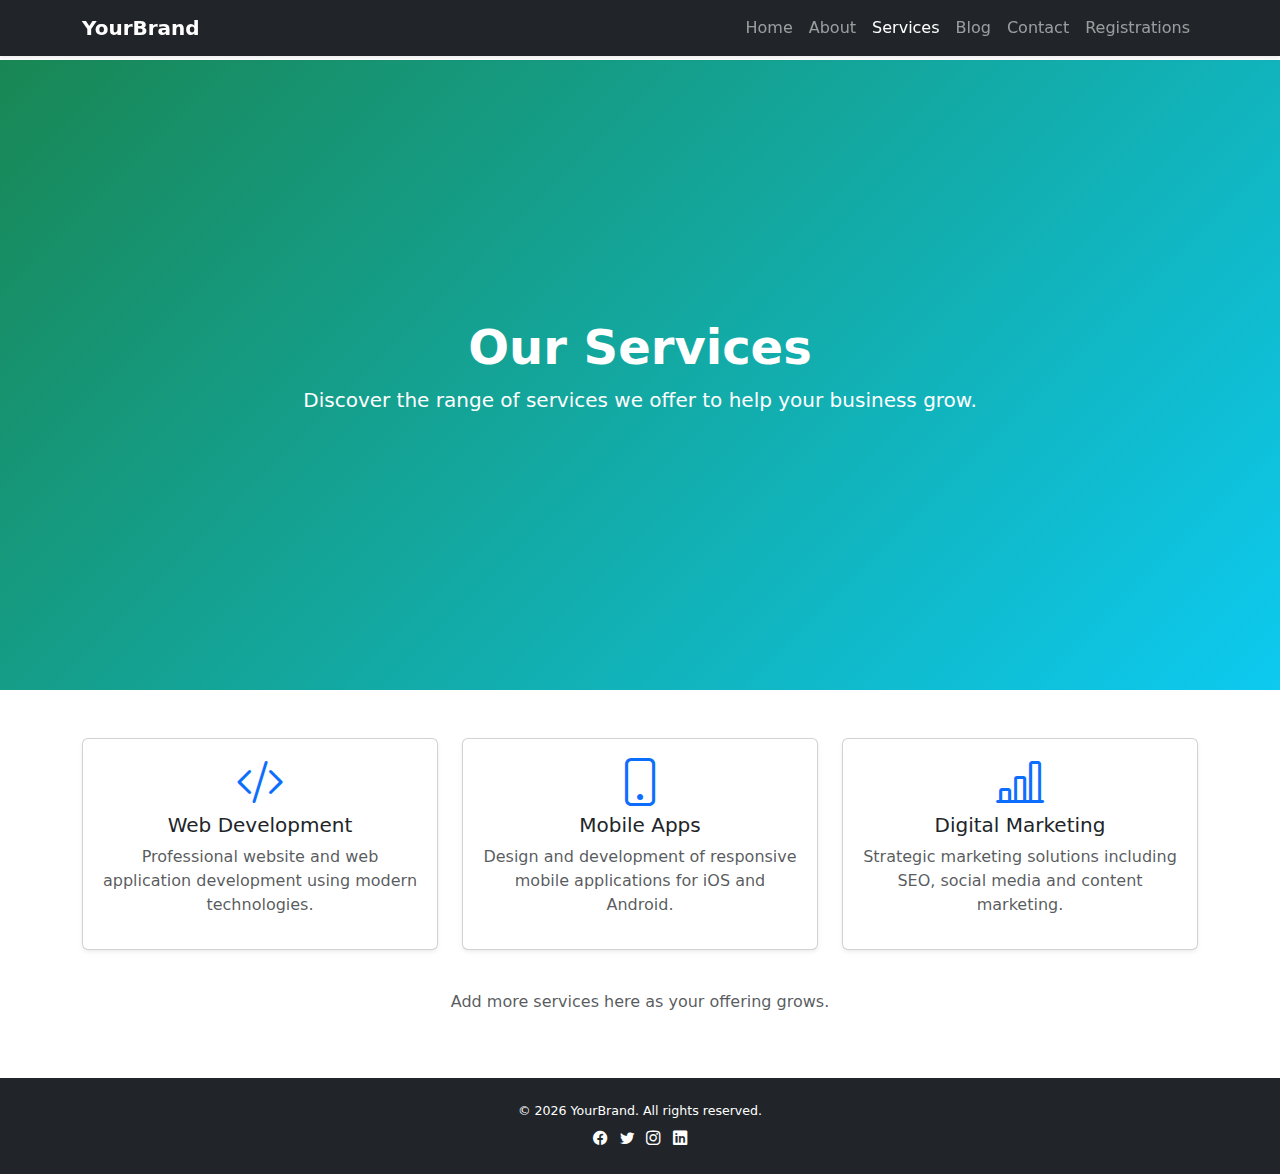
<file: services.html>
<!doctype html>
<html lang="en">
<head>
    <meta charset="utf-8">
    <meta name="viewport" content="width=device-width, initial-scale=1">
    <title>Services – YourBrand</title>
    <meta name="description" content="Explore the professional services offered by YourBrand.">
    <meta http-equiv="Content-Security-Policy" content="default-src 'self' https:; script-src 'self' https://cdn.jsdelivr.net; style-src 'self' 'unsafe-inline' https://cdn.jsdelivr.net; img-src 'self' data:; font-src 'self' https://cdn.jsdelivr.net;">
    <link href="https://cdn.jsdelivr.net/npm/bootstrap@5.3.8/dist/css/bootstrap.min.css" rel="stylesheet">
    <link href="https://cdn.jsdelivr.net/npm/bootstrap-icons@1.13.1/font/bootstrap-icons.min.css" rel="stylesheet">
    <link rel="stylesheet" href="assets/css/styles.css">
</head>
<body>
    <nav class="navbar navbar-expand-lg navbar-dark bg-dark fixed-top shadow-sm">
        <div class="container">
            <a class="navbar-brand fw-bold" href="index.html">YourBrand</a>
            <button class="navbar-toggler" type="button" data-bs-toggle="collapse" data-bs-target="#navbarResponsive" aria-controls="navbarResponsive" aria-expanded="false" aria-label="Toggle navigation">
                <span class="navbar-toggler-icon"></span>
            </button>
            <div class="collapse navbar-collapse" id="navbarResponsive">
                <ul class="navbar-nav ms-auto mb-2 mb-lg-0">
                    <li class="nav-item"><a class="nav-link" href="index.html">Home</a></li>
                    <li class="nav-item"><a class="nav-link" href="about.html">About</a></li>
                    <li class="nav-item"><a class="nav-link active" aria-current="page" href="services.html">Services</a></li>
                    <li class="nav-item"><a class="nav-link" href="blog.html">Blog</a></li>
                    <li class="nav-item"><a class="nav-link" href="contact.html">Contact</a></li>
                    <li class="nav-item"><a class="nav-link" href="sam-dsbs-fema.html">Registrations</a></li>
                </ul>
            </div>
        </div>
    </nav>

    <!-- Page header -->
    <header class="hero-section d-flex align-items-center" style="background: linear-gradient(135deg, #198754, #0dcaf0);">
        <div class="container text-center">
            <h1 class="display-5 fw-bold">Our Services</h1>
            <p class="lead">Discover the range of services we offer to help your business grow.</p>
        </div>
    </header>

    <!-- Services list -->
    <main class="py-5">
        <div class="container">
            <div class="row">
                <div class="col-md-4 mb-4">
                    <div class="card h-100 shadow-sm">
                        <div class="card-body text-center">
                            <i class="bi bi-code-slash display-5 text-primary mb-3"></i>
                            <h3 class="h5">Web Development</h3>
                            <p class="text-muted">Professional website and web application development using modern technologies.</p>
                        </div>
                    </div>
                </div>
                <div class="col-md-4 mb-4">
                    <div class="card h-100 shadow-sm">
                        <div class="card-body text-center">
                            <i class="bi bi-phone display-5 text-primary mb-3"></i>
                            <h3 class="h5">Mobile Apps</h3>
                            <p class="text-muted">Design and development of responsive mobile applications for iOS and Android.</p>
                        </div>
                    </div>
                </div>
                <div class="col-md-4 mb-4">
                    <div class="card h-100 shadow-sm">
                        <div class="card-body text-center">
                            <i class="bi bi-bar-chart-line display-5 text-primary mb-3"></i>
                            <h3 class="h5">Digital Marketing</h3>
                            <p class="text-muted">Strategic marketing solutions including SEO, social media and content marketing.</p>
                        </div>
                    </div>
                </div>
            </div>
            <!-- Placeholder for additional services -->
            <div class="row">
                <div class="col-12 text-center">
                    <p class="text-muted mt-3">Add more services here as your offering grows.</p>
                </div>
            </div>
        </div>
    </main>

    <footer class="bg-dark text-white py-4">
        <div class="container text-center">
            <p class="small mb-2">&copy; 2026 YourBrand. All rights reserved.</p>
            <ul class="list-inline mb-0">
                <li class="list-inline-item"><a class="text-white" href="#" aria-label="Facebook"><i class="bi bi-facebook"></i></a></li>
                <li class="list-inline-item"><a class="text-white" href="#" aria-label="Twitter"><i class="bi bi-twitter"></i></a></li>
                <li class="list-inline-item"><a class="text-white" href="#" aria-label="Instagram"><i class="bi bi-instagram"></i></a></li>
                <li class="list-inline-item"><a class="text-white" href="#" aria-label="LinkedIn"><i class="bi bi-linkedin"></i></a></li>
            </ul>
        </div>
    </footer>

    <script src="https://cdn.jsdelivr.net/npm/bootstrap@5.3.8/dist/js/bootstrap.bundle.min.js"></script>
    <script src="assets/js/scripts.js"></script>
</body>
</html>
</file>
<file: assets/css/styles.css>
/*
 * Custom styles for the professional website template
 *
 * This stylesheet supplements Bootstrap’s built‑in styles.  You can modify
 * colours, spacing and other design elements here to fit your brand.  These
 * styles keep the layout consistent across pages and ensure the site looks
 * polished out‑of‑the‑box.
 */

/* Offset page content to accommodate the fixed navigation bar */
body {
    padding-top: 60px;
}

/* Hero section styling */
.hero-section {
    min-height: 70vh;
    background: linear-gradient(135deg, #0d6efd, #6610f2);
    color: #ffffff;
    text-align: center;
    display: flex;
    align-items: center;
    justify-content: center;
    position: relative;
    overflow: hidden;
}

.hero-section .btn-primary {
    background-color: #ffc107;
    border-color: #ffc107;
    color: #212529;
}

.hero-section .btn-primary:hover {
    background-color: #e0a800;
    border-color: #d39e00;
    color: #212529;
}

/* Features section icons */
.features-section .icon i {
    font-size: 3rem;
}

/* Footer styling */
footer {
    font-size: 0.9rem;
}

footer a {
    transition: color 0.2s ease-in-out;
}

footer a:hover {
    color: #ffc107;
}

/*
 * Custom glow effect for accordion items on the registration page
 *
 * The `.glow-card` class gives each accordion item a subtle box shadow and
 * smooth transition.  When hovered, the card appears to lift off the page
 * and glows with a coloured shadow.  You can reuse this class on other
 * elements such as cards or feature boxes for a consistent interactive
 * feel across your site.
 */
.glow-card {
    transition: box-shadow 0.3s ease, transform 0.3s ease;
    border-radius: 0.25rem;
}

.glow-card:hover {
    box-shadow: 0 0 15px rgba(13, 110, 253, 0.4), 0 0 25px rgba(102, 16, 242, 0.3);
    transform: translateY(-3px);
}

/* Lighten accordion header backgrounds on hover to provide visual feedback */
.accordion-button.collapsed:hover {
    background-color: #f8f9fa;
}
</file>
